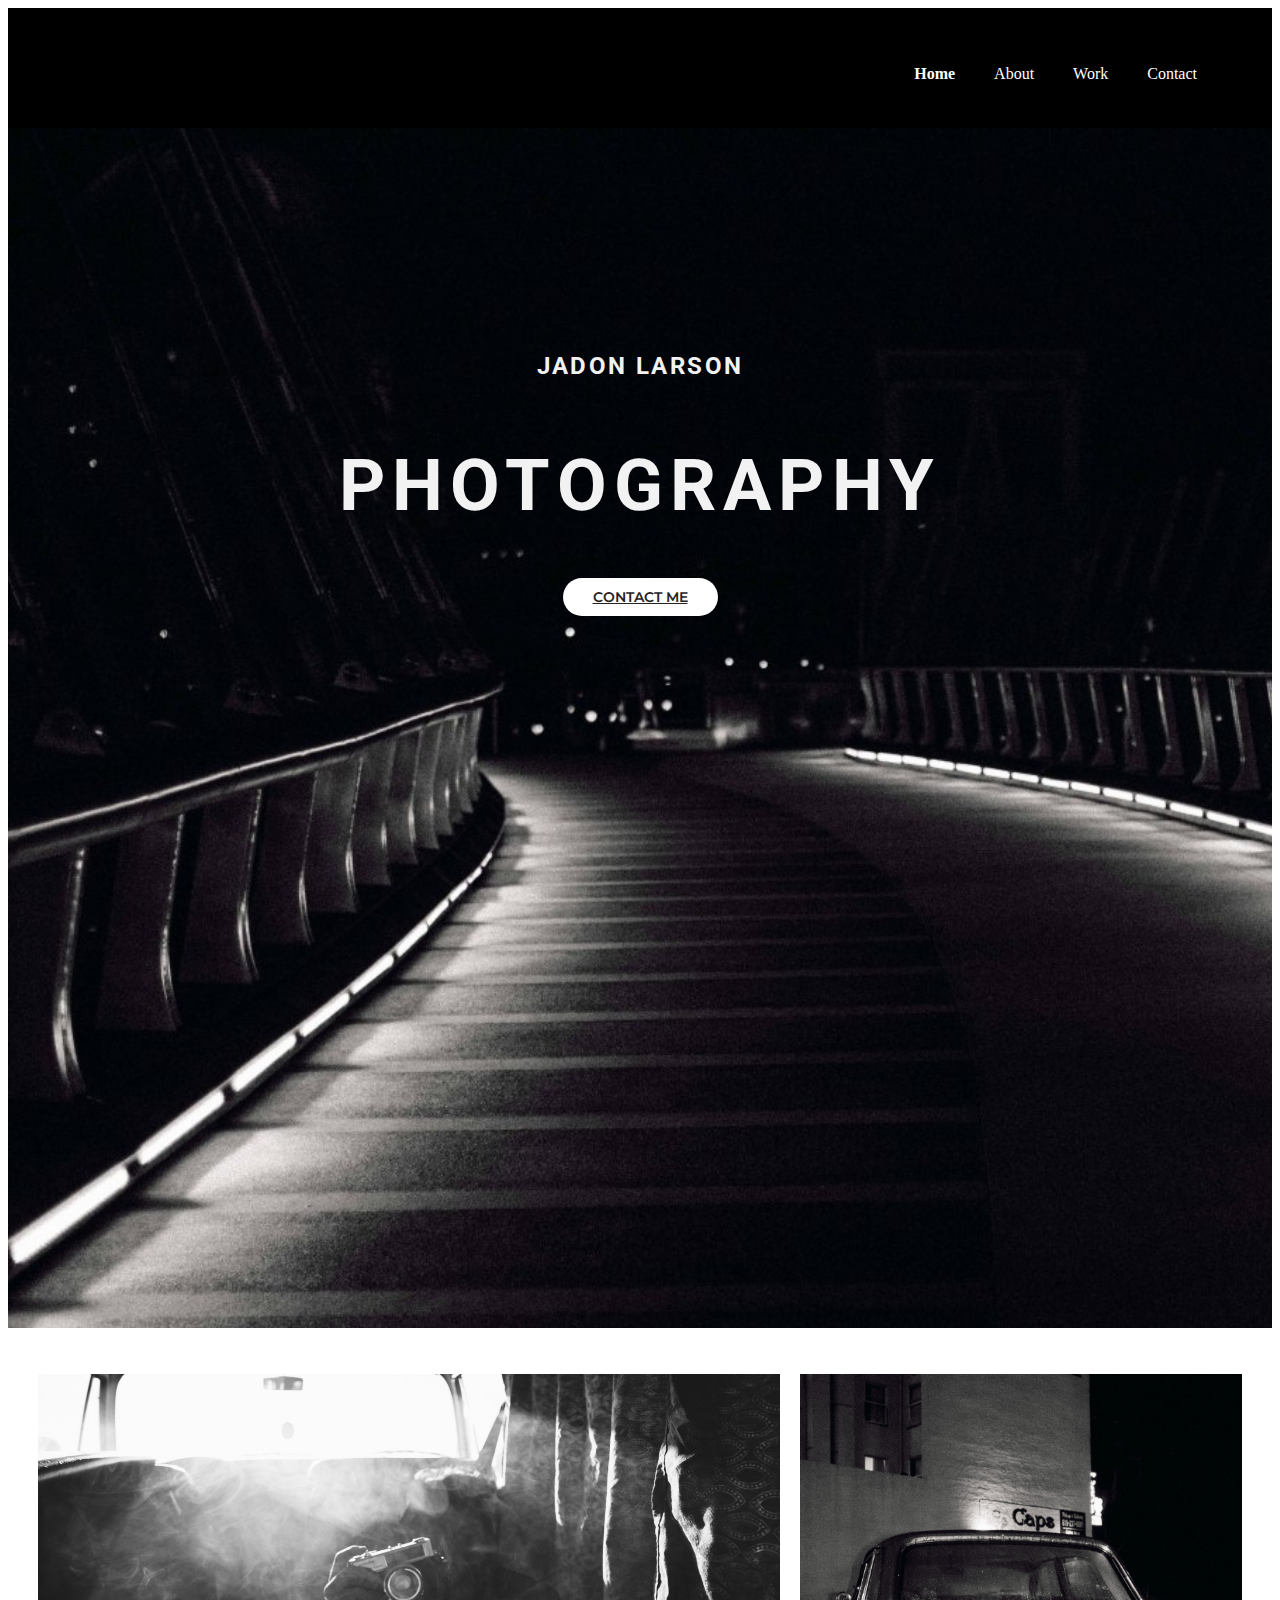
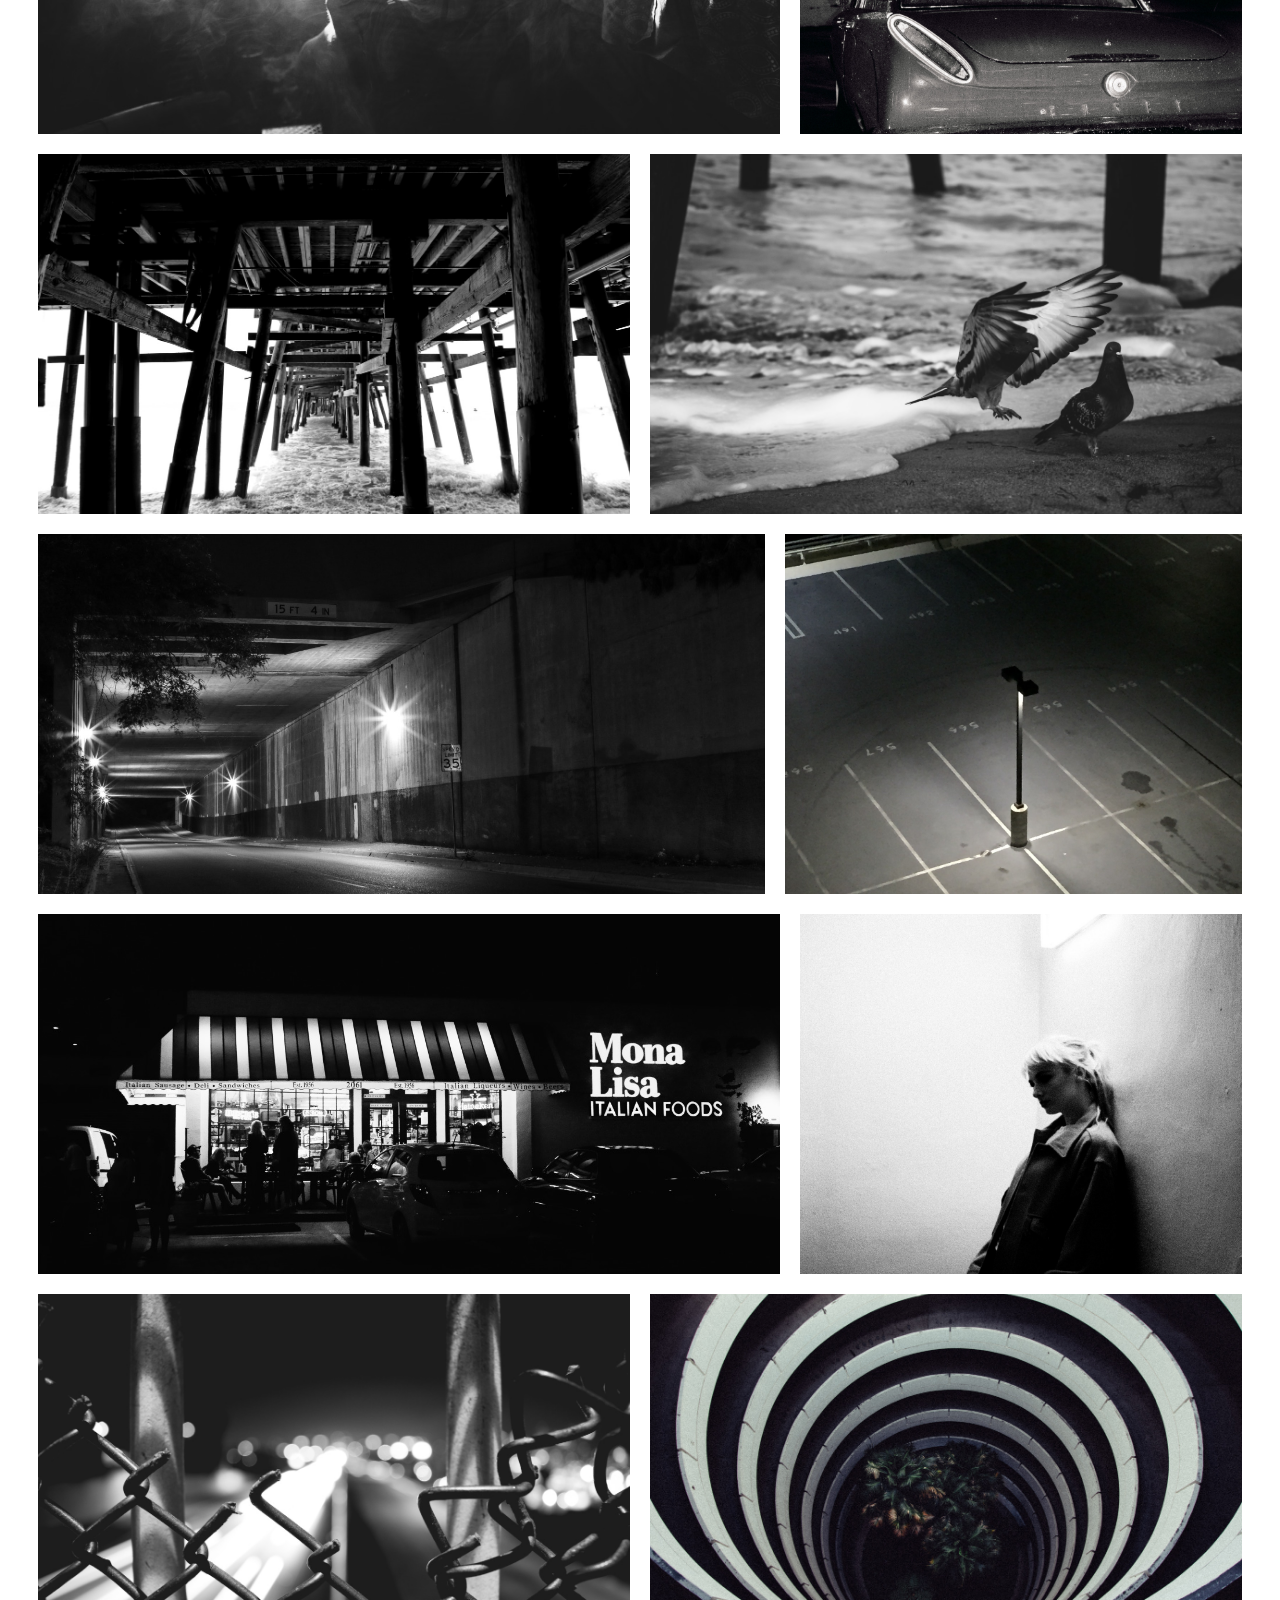
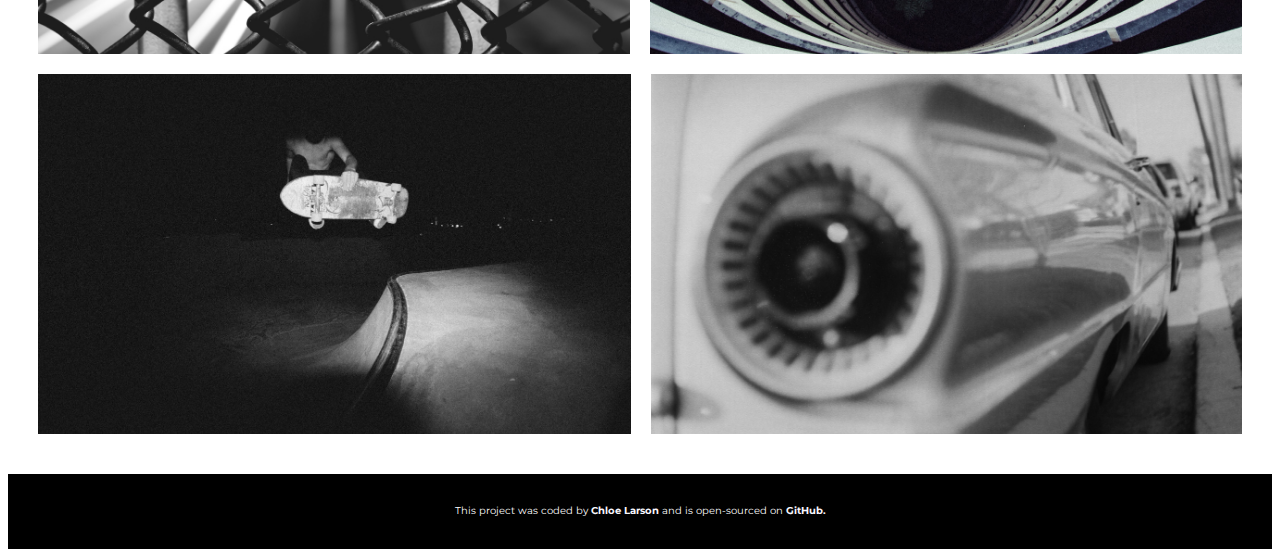
<file: index.html>
<!DOCTYPE html>
<html lang="en">
  <head>
    <meta charset="UTF-8" />
    <meta http-equiv="X-UA-Compatible" content="IE=edge" />
    <meta name="viewport" content="width=device-width, initial-scale=1.0" />
    <title>Photography Portfolio</title>
    <link rel="preconnect" href="https://fonts.googleapis.com" />
    <link rel="preconnect" href="https://fonts.gstatic.com" crossorigin />
    <link
      href="https://fonts.googleapis.com/css2?family=Montserrat:wght@200;300;400;500;600;800&family=Roboto:wght@400;500;700;900&display=swap"
      rel="stylesheet"
    />
    <link
      href="https://cdn.jsdelivr.net/npm/bootstrap@5.1.3/dist/css/bootstrap.min.css"
      rel="stylesheet"
      integrity="sha384-1BmE4kWBq78iYhFldvKuhfTAU6auU8tT94WrHftjDbrCEXSU1oBoqyl2QvZ6jIW3"
      crossorigin="anonymous"
    />
    <link rel="stylesheet" href="src/styles.css" />
  </head>
  <body>
    <nav>
      <ul>
        <li><a href="/" title="Homepage" class="active">Home</a></li>
        <li><a href="/about.html">About</a></li>
        <li><a>Work</a></li>
        <li><a>Contact</a></li>
      </ul>
    </nav>

    <div class="hero">
      <h2 class="">Jadon Larson</h2>
      <h1 class="">Photography</h1>
      <div>
        <a href="#" class="btn btn-branding" title="Contact me">Contact Me</a>
      </div>
    </div>
    <section class="gallery">
      <ul class="photo-grid">
        <li><img src="src/images/1.jpeg" alt="" /></li>
        <li><img src="src/images/2.jpeg" alt="" /></li>
        <li><img src="src/images/3.jpeg" alt="" /></li>
        <li><img src="src/images/4.jpeg" alt="" /></li>
        <li><img src="src/images/5.jpeg" alt="" /></li>
        <li><img src="src/images/6.jpeg" alt="" /></li>
        <li><img src="src/images/7.jpeg" alt="" /></li>
        <li><img src="src/images/8.jpeg" alt="" /></li>
        <li><img src="src/images/9.jpeg" alt="" /></li>
        <li><img src="src/images/10.jpeg" alt="" /></li>
        <li><img src="src/images/11.jpeg" alt="" /></li>
        <li><img src="src/images/12.jpeg" alt="" /></li>
      </ul>
    </section>
    <footer>
      <p>
        This project was coded by
        <a href="clarson.netlify.app" target="_blank">Chloe Larson</a> and is
        open-sourced on
        <a
          href="https://github.com/clarsongit/photography-portfolio-example"
          target="_blank"
          >GitHub.</a
        >
      </p>
    </footer>
  </body>
</html>
</file>
<file: src/styles.css>
.active {
  font-weight: bold;
}
.hero {
  height: 800px;
  text-align: center;
  color: white;
  padding: 200px 0;
  background-image: url("./images/J159.jpeg");
  background-repeat: no-repeat;
  background-size: cover;
}
.hero h1,
h2 {
  font-family: "Roboto", sans-serif;
  text-transform: uppercase;
  font-weight: 700;
  opacity: 95%;
  letter-spacing: 0.1em;
}

.hero h1 {
  font-size: 72px;
  line-height: 1.5;
}

.hero h2 {
  font-size: 24px;
  line-height: 1.5;
}

.btn-branding {
  font-family: "Montserrat", sans-serif;
  text-transform: uppercase;
  font-weight: 600;
  font-size: 14px;
  color: #282323;
  background: white;
  border-radius: 25px;
  padding: 10px 30px;
  transition: all 150ms ease-in-out;
  margin-top: 10px;
}

.btn-branding:hover {
  color: white;
  background: #282323;
  border: 1px solid white;
}

.gallery {
  background: white;
}

section ul {
  display: flex;
  flex-wrap: wrap;
  list-style: none;
  padding: 20px;
  margin-bottom: 0;
}

section li {
  height: 40vh;
  flex-grow: 1;
  padding: 10px;
}

section li img {
  max-height: 100%;
  min-width: 100%;
  object-fit: cover;
  vertical-align: bottom;
}

nav {
  padding: 10px 75px;
  height: 100px;
  display: flex;
  justify-content: flex-end;
  background: black;
}

nav ul {
  list-style: none;
}
nav li {
  display: inline;
  line-height: 80px;
  margin-left: 35px;
  color: white;
}

nav a {
  text-decoration: none;
  color: white;
  transition: all 150ms ease-in-out;
}

nav a:hover {
  font-weight: bold;
  cursor: pointer;
  color: white;
}

footer {
  background: black;
  height: 75px;
}

footer p {
  color: white;
  font-family: "Montserrat", sans-serif;
  font-size: 10px;
  padding: 30px 0;
  text-align: center;
}

footer a {
  text-decoration: none;
  color: #f9f7fe;
  font-weight: bold;
  transition: all 150ms ease-in-out;
}

footer a:hover {
  color: #6c63ff;
}
</file>
